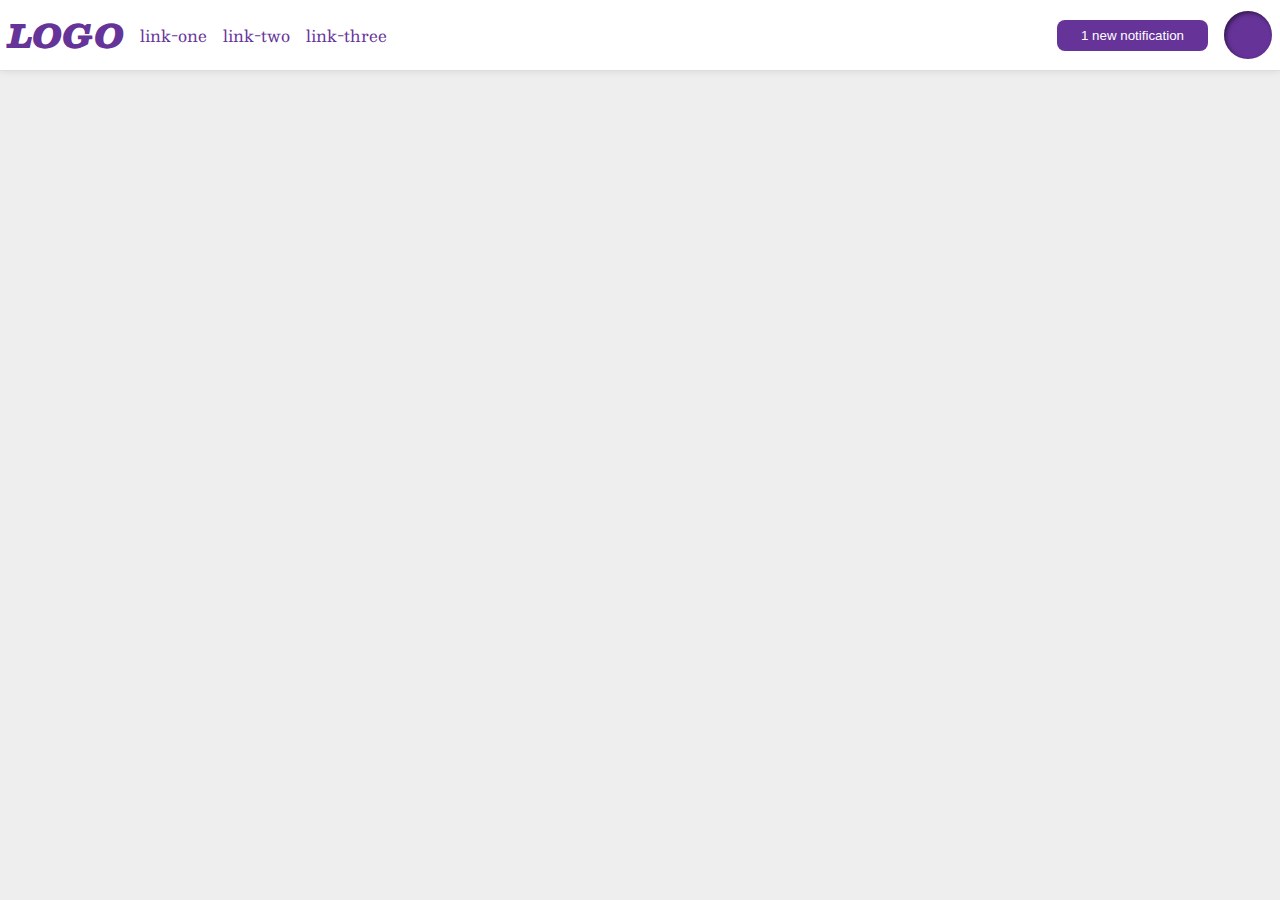
<file: flex/03-flex-header-2/index.html>
<!DOCTYPE html>
<html lang="en">
  <head>
    <meta charset="UTF-8">
    <meta http-equiv="X-UA-Compatible" content="IE=edge">
    <meta name="viewport" content="width=device-width, initial-scale=1.0">
    <title>Flex Header 2</title>
    <link rel="stylesheet" href="style.css">
  </head>
  <body>
    <div class="header">
      <div class="group">
        <div class="logo">
          LOGO
        </div>
        <ul class="links">
          <li><a href="google.com">link-one</a></li>
          <li><a href="google.com">link-two</a></li>
          <li><a href="google.com">link-three</a></li>
        </ul>
      </div>
      <div class="group">
        <button class="notifications">
          1 new notification
        </button>
        <div class="profile-image"></div>
      </div>
    </div>
  </body>
</html>
</file>
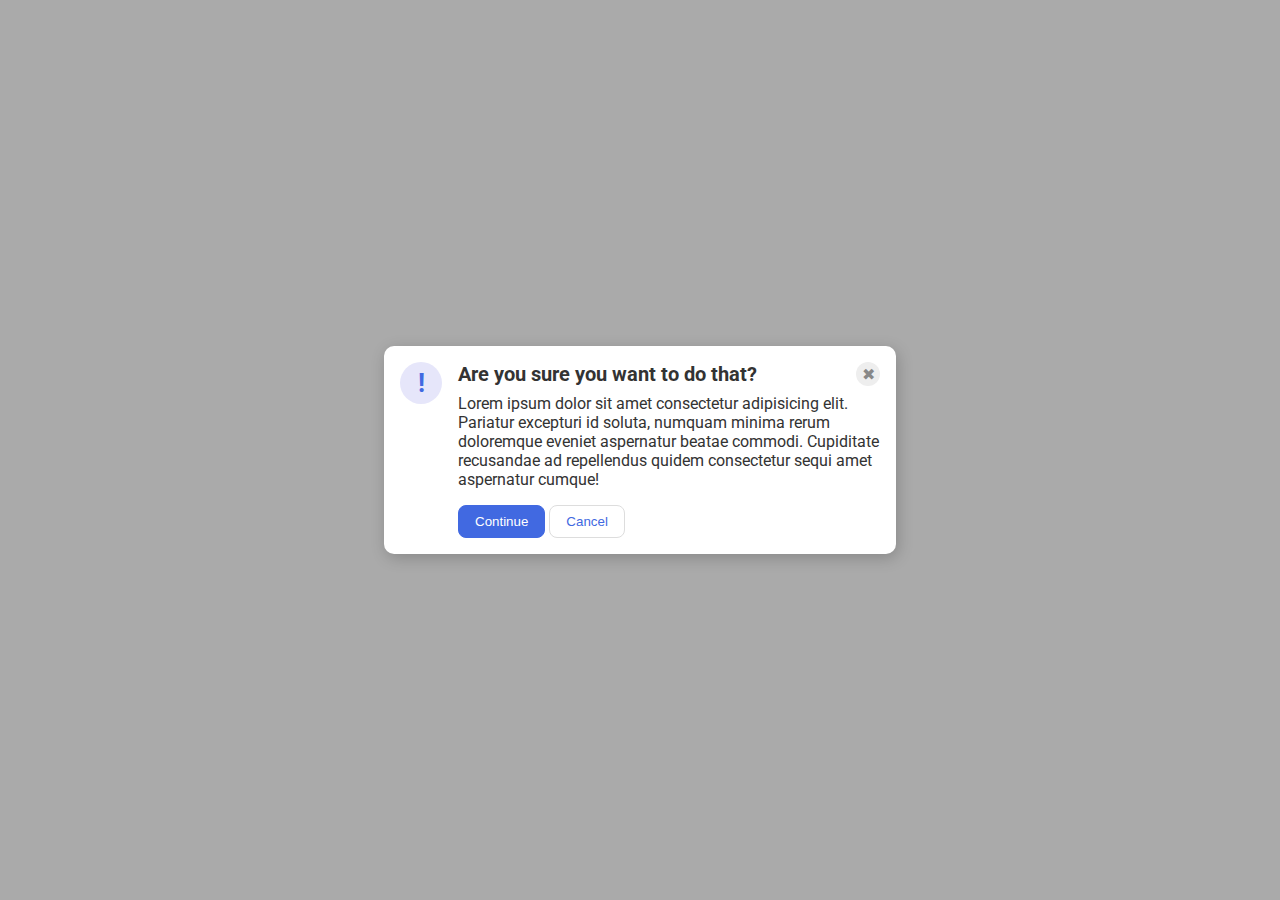
<file: flex/05-flex-modal/index.html>
<!DOCTYPE html>
<html lang="en">
  <head>
    <meta charset="UTF-8">
    <meta http-equiv="X-UA-Compatible" content="IE=edge">
    <meta name="viewport" content="width=device-width, initial-scale=1.0">
    <link rel="stylesheet" href="style.css">
    <title>Modal</title>
  </head>
  <body>
    <div class="modal">
      <div class="icon">!</div>
      <div class="stuff">
        <div class="header">Are you sure you want to do that?
          <div class="close-button">✖</div>
        </div>
        <div class="text">Lorem ipsum dolor sit amet consectetur adipisicing elit. Pariatur excepturi id soluta, numquam minima rerum doloremque eveniet aspernatur beatae commodi. Cupiditate recusandae ad repellendus quidem consectetur sequi amet aspernatur cumque!</div>
        <button class="continue">Continue</button>
        <button class="cancel">Cancel</button>
      </div>  
    </div>
  </body>
</html>
</file>
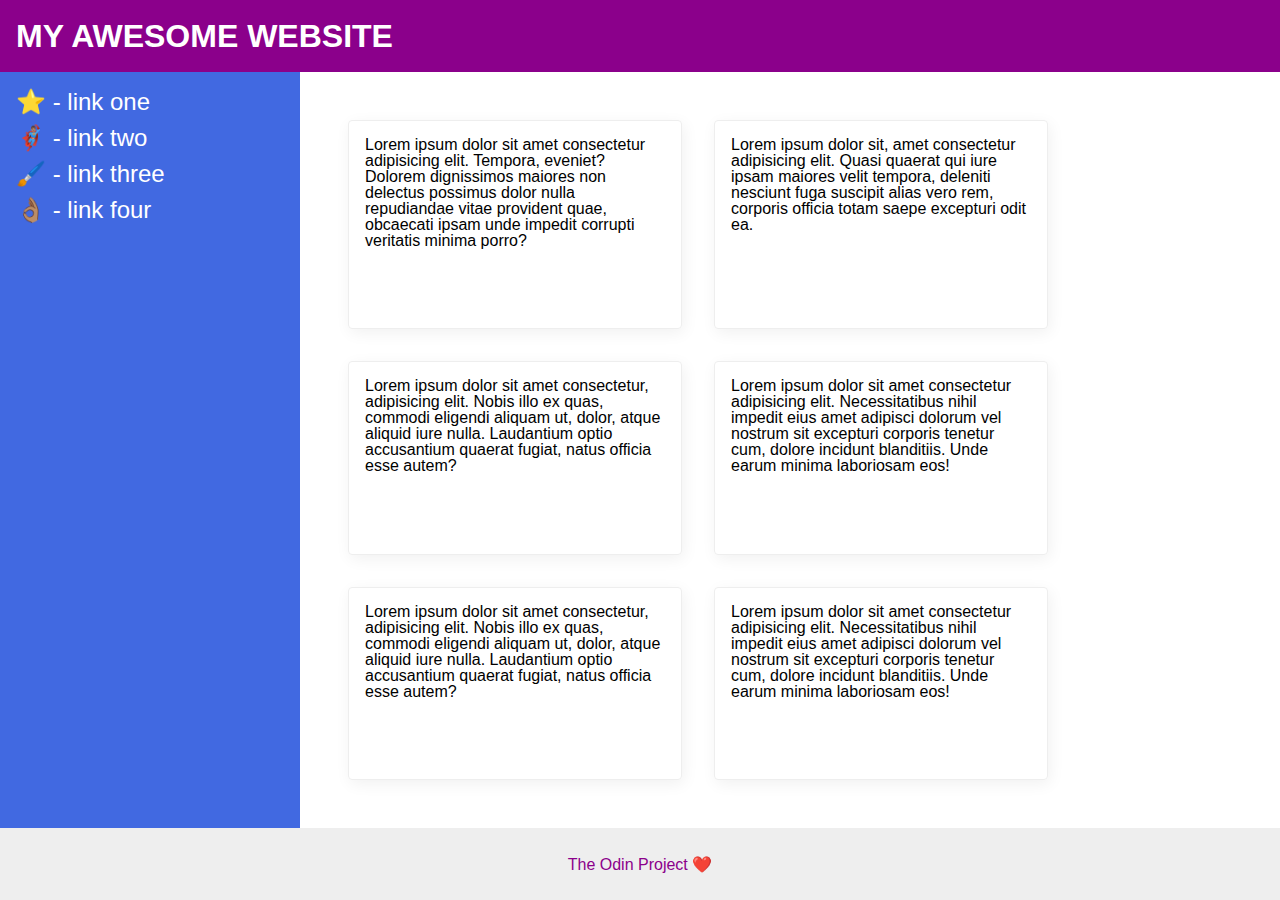
<file: flex/07-flex-layout-2/index.html>
<!DOCTYPE html>
<html lang="en">
  <head>
    <meta charset="UTF-8">
    <meta http-equiv="X-UA-Compatible" content="IE=edge">
    <meta name="viewport" content="width=device-width, initial-scale=1.0">
    <title>The Holy Grail</title>
    <link rel="stylesheet" href="style.css">
  </head>
  <body>
    <div class="header">
      MY AWESOME WEBSITE
    </div>
    <div class="content">
      <div class="sidebar">
        <ul>
          <li><a href="#">⭐ - link one</a></li>
          <li><a href="#">🦸🏽‍♂️ - link two</a></li>
          <li><a href="#">🖌️ - link three</a></li>
          <li><a href="#">👌🏽 - link four</a></li>
        </ul>
      </div>
      <div class="display">
        <div class="card">Lorem ipsum dolor sit amet consectetur adipisicing elit. Tempora, eveniet? Dolorem dignissimos maiores non delectus possimus dolor nulla repudiandae vitae provident quae, obcaecati ipsam unde impedit corrupti veritatis minima porro?</div>
        <div class="card">Lorem ipsum dolor sit, amet consectetur adipisicing elit. Quasi quaerat qui iure ipsam maiores velit tempora, deleniti nesciunt fuga suscipit alias vero rem, corporis officia totam saepe excepturi odit ea.</div>
        <div class="card">Lorem ipsum dolor sit amet consectetur, adipisicing elit. Nobis illo ex quas, commodi eligendi aliquam ut, dolor, atque aliquid iure nulla. Laudantium optio accusantium quaerat fugiat, natus officia esse autem?</div>
        <div class="card">Lorem ipsum dolor sit amet consectetur adipisicing elit. Necessitatibus nihil impedit eius amet adipisci dolorum vel nostrum sit excepturi corporis tenetur cum, dolore incidunt blanditiis. Unde earum minima laboriosam eos!</div>
        <div class="card">Lorem ipsum dolor sit amet consectetur, adipisicing elit. Nobis illo ex quas, commodi eligendi aliquam ut, dolor, atque aliquid iure nulla. Laudantium optio accusantium quaerat fugiat, natus officia esse autem?</div>
        <div class="card">Lorem ipsum dolor sit amet consectetur adipisicing elit. Necessitatibus nihil impedit eius amet adipisci dolorum vel nostrum sit excepturi corporis tenetur cum, dolore incidunt blanditiis. Unde earum minima laboriosam eos!</div>
      </div>
    </div> 
   <div class="footer">
      The Odin Project ❤️
    </div>
  </body>
</html>
</file>
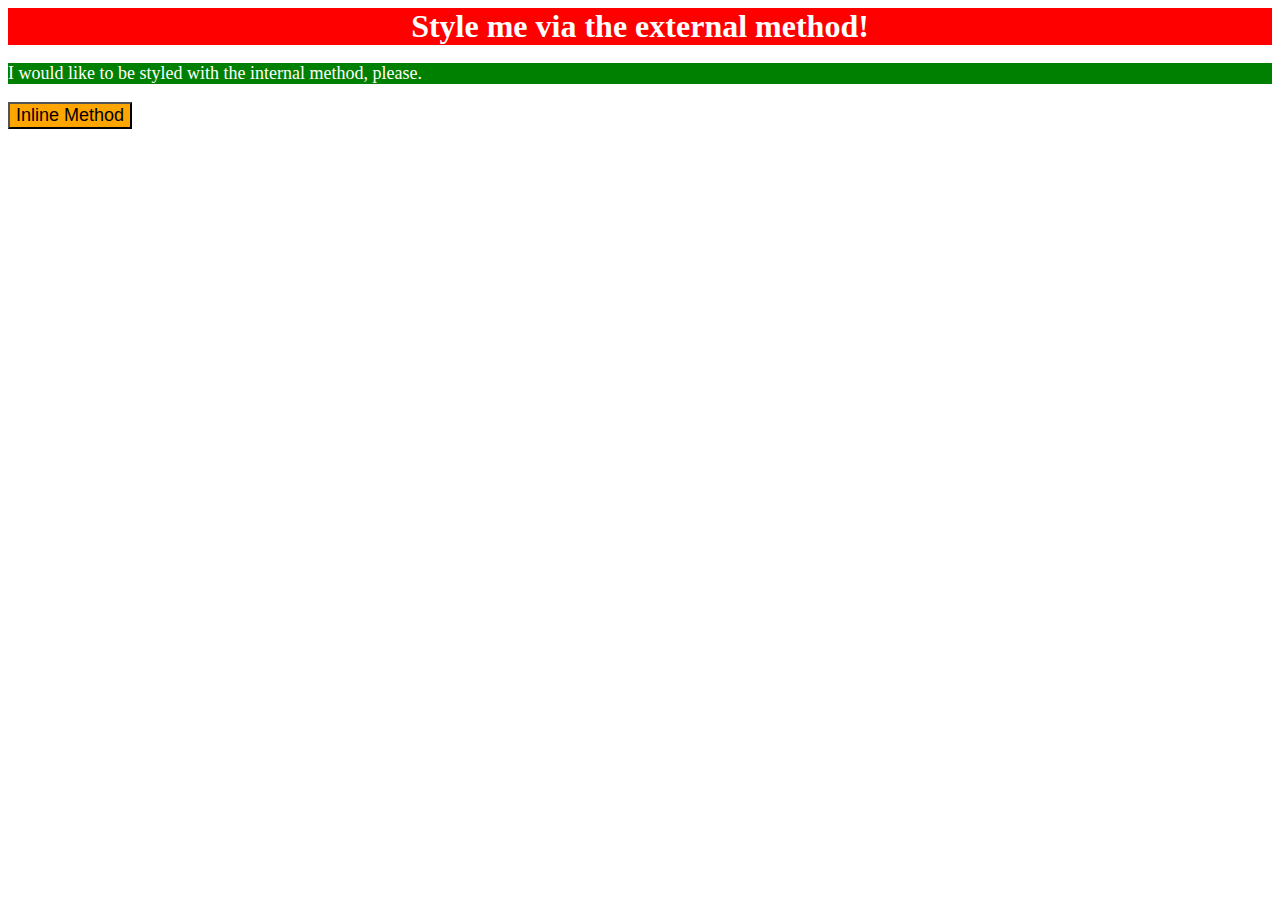
<file: foundations/01-css-methods/index.html>
<!DOCTYPE html>
<html lang="en">
  <head>
    <meta charset="UTF-8">
    <meta http-equiv="X-UA-Compatible" content="IE=edge">
    <meta name="viewport" content="width=device-width, initial-scale=1.0">
    <link rel="stylesheet" href="style.css">
    <title>Methods for Adding CSS</title>
    <style>
      p{
        color:white;
        background-color: green;
        font-size: 18px;
      }
    </style>
  </head>
  <body>
    <div>Style me via the external method!</div>
    <p>I would like to be styled with the internal method, please.</p>
    <button style="background-color: orange; font-size:18px;">Inline Method</button>
  </body>
</html>
</file>
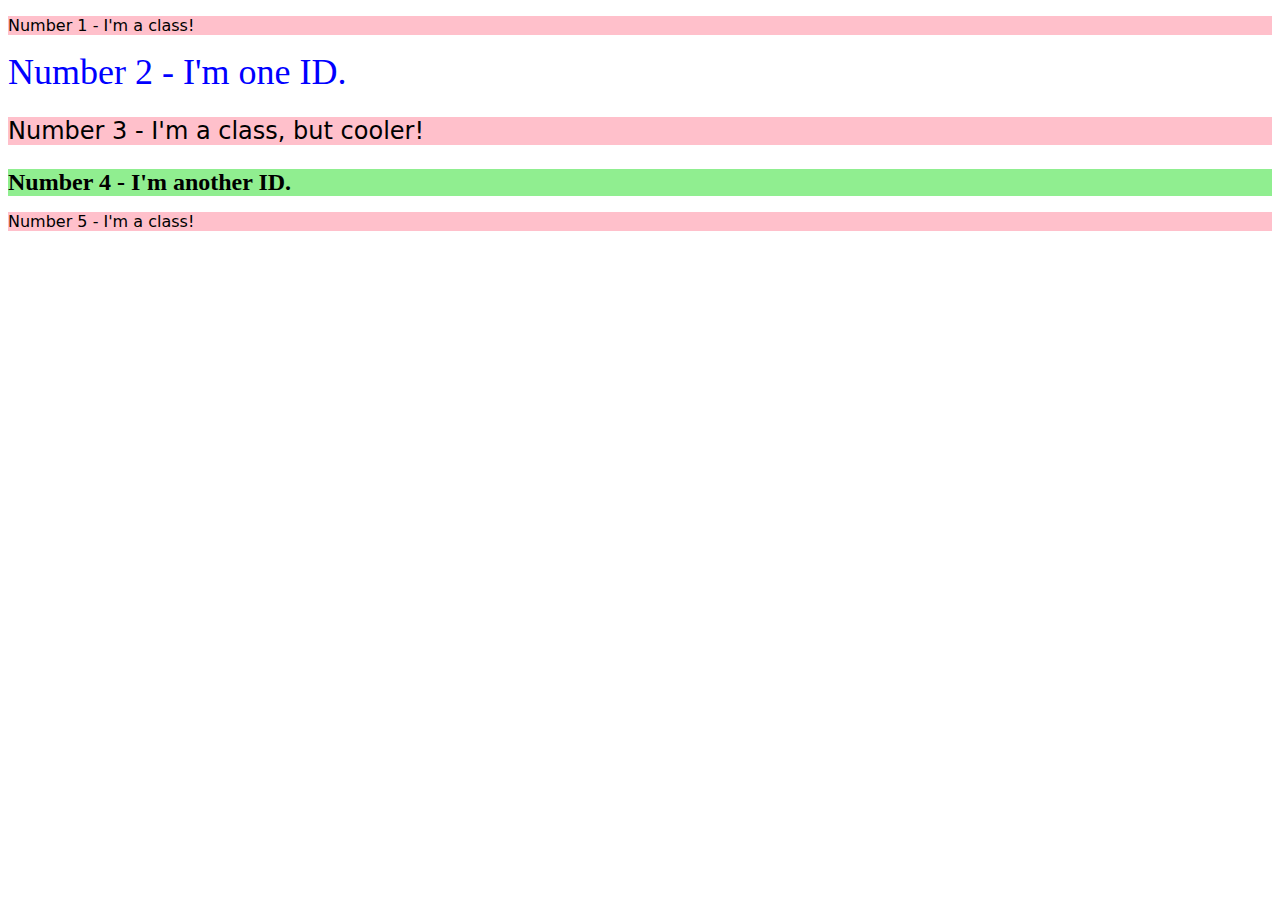
<file: foundations/02-class-id-selectors/index.html>
<!DOCTYPE html>
<html lang="en">
  <head>
    <meta charset="UTF-8">
    <meta http-equiv="X-UA-Compatible" content="IE=edge">
    <meta name="viewport" content="width=device-width, initial-scale=1.0">
    <title>Class and ID Selectors</title>
    <link rel="stylesheet" href="style.css">
  </head>
  <body>
    <p class="one odd">Number 1 - I'm a class!</p>
    <div id="two">Number 2 - I'm one ID.</div>
    <p class="three odd">Number 3 - I'm a class, but cooler!</p>
    <div id="four">Number 4 - I'm another ID.</div>
    <p class="five odd">Number 5 - I'm a class!</p>
  </body>
</html>
</file>
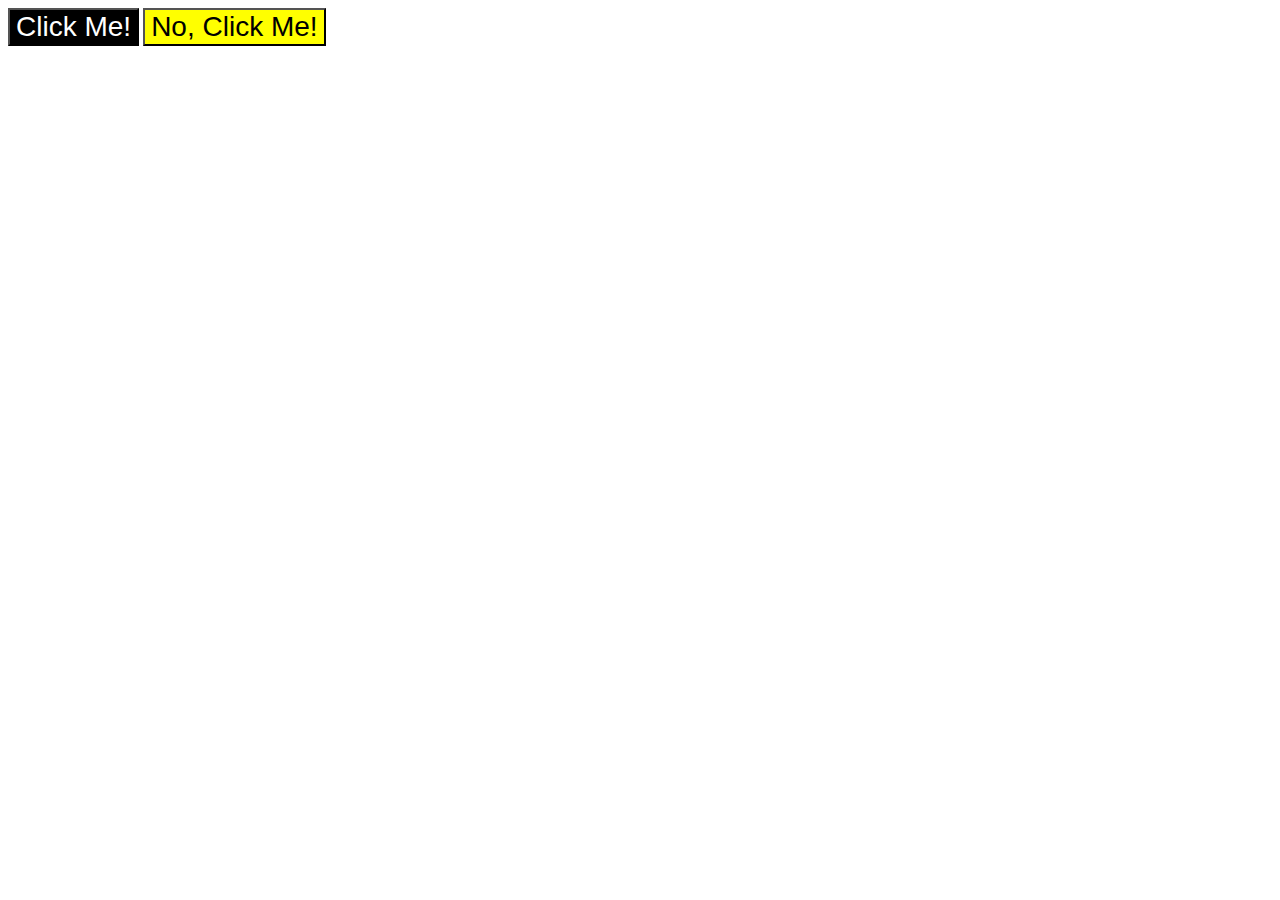
<file: foundations/03-grouping-selectors/index.html>
<!DOCTYPE html>
<html lang="en">
  <head>
    <meta charset="UTF-8">
    <meta http-equiv="X-UA-Compatible" content="IE=edge">
    <meta name="viewport" content="width=device-width, initial-scale=1.0">
    <title>Grouping Selectors</title>
    <link rel="stylesheet" href="style.css">
  </head>
  <body>
    <button class="first">Click Me!</button>
    <button class="second">No, Click Me!</button>
  </body>
</html>
</file>
<file: flex/03-flex-header-2/style.css>
/* this is some magical font-importing.  
you'll learn about it later. */
@import url('https://fonts.googleapis.com/css2?family=Besley:ital,wght@0,400;1,900&display=swap');

body {
  margin: 0;
  background: #eee;
  font-family: Besley, serif;
}

.header {
  background: white;
  border-bottom: 1px solid #ddd;
  box-shadow: 0 0 8px rgba(0,0,0,.1);
  display: flex;
  padding: 8px;
  justify-content: space-between;
}

.profile-image {
  background: rebeccapurple;
  box-shadow: inset 2px 2px 4px rgba(0,0,0,.5);
  border-radius: 50%;
  width: 48px;
  height: 48px;
}

.logo {
  color: rebeccapurple;
  font-size: 32px;
  font-weight: 900;
  font-style: italic;
}

button {
  border: none;
  border-radius: 8px;
  background: rebeccapurple;
  color: white;
  padding: 8px 24px;
}

a {
  /* this removes the line under our links */
  text-decoration: none;
  color: rebeccapurple;
}

ul {
  list-style-type: none;
  display: flex;
  gap: 16px;
  margin: 0px;
  padding: 0px;
}

.group {
  display: flex;
  align-items: center;
  gap: 16px;
}
</file>
<file: flex/05-flex-modal/style.css>
@import url('https://fonts.googleapis.com/css2?family=Roboto:wght@400;700&display=swap');

html, body {
  height: 100%;
}

body {
  font-family: Roboto, sans-serif;
  margin: 0;
  background: #aaa;
  color: #333;
  /* I'll give you this one for free lol */
  display: flex;
  align-items: center;
  justify-content: center;
}

.modal {
  background: white;
  width: 480px;
  border-radius: 10px;
  box-shadow: 2px 4px 16px rgba(0,0,0,.2);
}

.icon {
  color: royalblue;
  font-size: 26px;
  font-weight: 700;
  background: lavender;
  width: 42px;
  height: 42px;
  border-radius: 50%;
  display: flex;
  align-items: center;
  justify-content: center;
}

.close-button {
  background: #eee;
  border-radius: 50%;
  color: #888;
  font-weight: 400;
  font-size: 16px;
  height: 24px;
  width: 24px;
  display: flex;
  align-items: center;
  justify-content: center;
}

button {
  padding: 8px 16px;
  border-radius: 8px;
}

button.continue {
  background: royalblue;
  border: 1px solid royalblue;
  color: white;
}

button.cancel {
  background: white;
  border: 1px solid #ddd;
  color: royalblue;
}

.header {
  font-weight: bold;
  font-size: 20px;
  display: flex;
  align-items: center;
  justify-content: space-between;
  margin-bottom: 8px;
}

.modal {
  display: flex;
  gap: 16px;
  padding: 16px;
}

.icon {
  flex-shrink: 0;
}

.text {
  margin-bottom: 16px;
}
</file>
<file: flex/07-flex-layout-2/style.css>
body {
  font-family: -apple-system, BlinkMacSystemFont, 'Segoe UI', Roboto, Oxygen, Ubuntu, Cantarell, 'Open Sans', 'Helvetica Neue', sans-serif;
  margin: 0;
  min-height: 100vh;
}

.header {
  height: 72px;
  background: darkmagenta;
  color: white;
}

.footer {
  height: 72px;
  background: #eee;
  color: darkmagenta;
}

.sidebar {
  width: 300px;
  background: royalblue;
  box-sizing: border-box;
}

.card {
  border: 1px solid #eee;
  box-shadow: 2px 4px 16px rgba(0,0,0,.06);
  border-radius: 4px;
}

/* --- */

body {
  display: flex;
  flex-direction: column;
}

.content {
  display: flex;
  flex: 1;
}

.sidebar a {
  text-decoration: none;
  font-size: 24px;
  color: white;
}

ul {
  list-style: none;
  margin: 0;
  padding: 0;
}

li {
  margin-bottom: 8px;
}

.header {
  display: flex;
  align-items: center;
  font-size: 32px;
  font-weight: 900;
  padding: 0 16px;
}

.footer {
  display: flex;
  align-items: center;
  justify-content: center;
}

.sidebar {
  flex-shrink: 0;
  padding: 16px;
}

.display {
  display: flex;
  flex-wrap: wrap;
  padding: 32px;
}

.card {
  width: 300px;
  margin: 16px;
  padding: 16px;
  line-height: 100%;
}
</file>
<file: foundations/01-css-methods/style.css>
div{
    color:white;
    background-color: red;
    font-size: 32px;
    text-align: center;
    font-weight: bold;
}
</file>
<file: foundations/02-class-id-selectors/style.css>
.odd {
    background-color: pink;
    font-family: Verdana, "DejaVu Sans", sans-serif;
}
    
#two {
    color:blue;
    font-size: 36px;
}    

.three {
    font-size: 24px;
}

#four {
    background-color: lightgreen;
    font-size: 24px;
    font-weight: bold;
}
</file>
<file: foundations/03-grouping-selectors/style.css>
.first{
    background-color: black;
    color: white;
}

.second{
    background-color: yellow;
}

.first,
.second{
    font-size: 28px;
    font-family: Helvetica, "Times New Roman", sans-serif;
}
</file>
